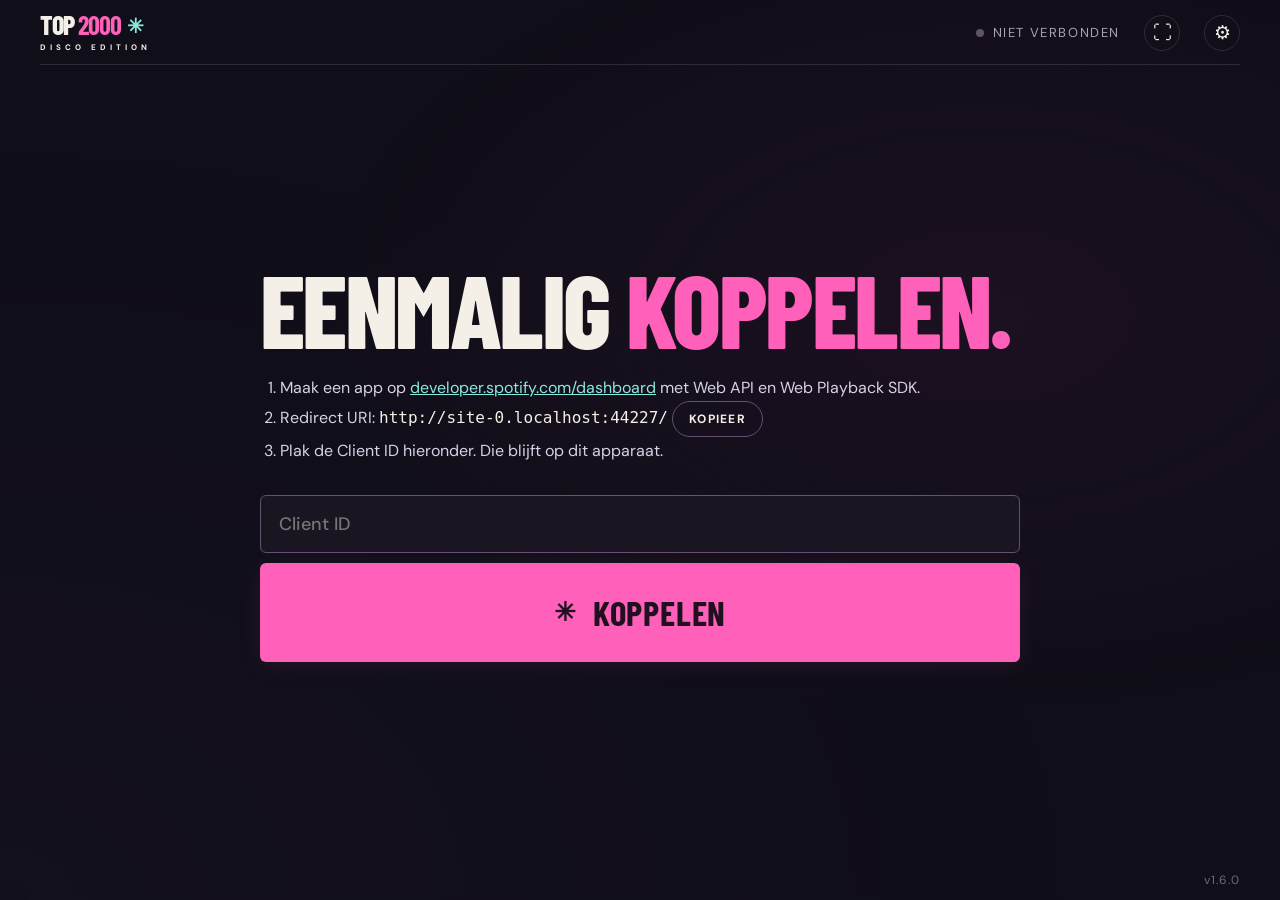
<file: index.html>
<!doctype html>
<html lang="nl">
<head>
  <meta charset="utf-8">
  <meta name="viewport" content="width=device-width, initial-scale=1, viewport-fit=cover">
  <meta name="theme-color" content="#100e18">
  <meta name="apple-mobile-web-app-capable" content="yes">
  <meta name="apple-mobile-web-app-status-bar-style" content="black-translucent">
  <title>Top 2000 Disco</title>
  <link rel="manifest" href="manifest.webmanifest">
  <link rel="icon" href="icon.svg" type="image/svg+xml">
  <link rel="apple-touch-icon" href="icon.svg">
  <link rel="preconnect" href="https://fonts.googleapis.com">
  <link rel="preconnect" href="https://fonts.gstatic.com" crossorigin>
  <link href="https://fonts.googleapis.com/css2?family=Barlow+Condensed:wght@600;700;800;900&family=DM+Sans:wght@400;500;600;700&display=swap" rel="stylesheet">
  <link rel="stylesheet" href="styles.css">
</head>
<body data-state="loading">
  <div class="flash" id="flash" aria-hidden="true"></div>
  <div class="app">
    <header class="header">
      <a class="brand" href="./" aria-label="Top 2000 Disco Edition"><span class="brand-top">TOP <b>2000</b><span class="brand-star" aria-hidden="true">✳</span></span><span class="brand-bottom">DISCO EDITION</span></a>
      <div class="header-right">
        <span class="connection" id="connection"><i></i><span id="connection-text">NIET VERBONDEN</span></span>
        <button class="settings-button" id="fullscreen-button" aria-label="Volledig scherm (F)" title="Volledig scherm (F)"><span aria-hidden="true">⛶</span></button>
        <button class="settings-button" id="settings-button" aria-label="Instellingen" aria-haspopup="dialog"><span aria-hidden="true">⚙</span></button>
      </div>
    </header>

    <main>
      <div class="notice" id="notice" hidden><span id="notice-text"></span><button id="notice-close" aria-label="Sluiten">×</button></div>

      <!-- Setup: Client ID -->
      <section class="panel screen" id="screen-unconfigured" hidden>
        <h1 class="panel-title">EENMALIG <span class="accent">KOPPELEN.</span></h1>
        <ol class="steps">
          <li>Maak een app op <a href="https://developer.spotify.com/dashboard" target="_blank" rel="noopener">developer.spotify.com/dashboard</a> met Web API en Web Playback SDK.</li>
          <li>Redirect URI: <code id="redirect-uri"></code> <button type="button" class="chip" id="copy-redirect">KOPIEER</button></li>
          <li>Plak de Client ID hieronder. Die blijft op dit apparaat.</li>
        </ol>
        <form id="client-form" class="client-form">
          <input class="field" id="client-id" placeholder="Client ID" autocomplete="off" spellcheck="false">
          <button class="button button-next" type="submit"><span class="button-symbol" aria-hidden="true">✳</span><span>KOPPELEN</span></button>
        </form>
      </section>

      <!-- Not connected -->
      <section class="panel screen" id="screen-connect" hidden>
        <h1 class="panel-title">EERST EVEN <span class="accent">INPLUGGEN.</span></h1>
        <button class="button button-next" id="connect-button"><span class="button-symbol" aria-hidden="true">♫</span><span>VERBIND SPOTIFY</span></button>
      </section>

      <!-- Loading -->
      <section class="panel screen" id="screen-loading">
        <span class="equalizer big" aria-hidden="true"><i></i><i></i><i></i><i></i><i></i></span>
        <p class="panel-sub" id="loading-text">Even geduld...</p>
      </section>

      <!-- Playlist selection -->
      <section class="panel screen" id="screen-playlist" hidden>
        <h1 class="panel-title">KIES JE <span class="accent">PLAYLIST.</span></h1>
        <input class="field" id="playlist-search" type="search" placeholder="Zoek..." autocomplete="off">
        <ul class="playlist-list" id="playlist-list"></ul>
      </section>

      <!-- Game -->
      <section class="screen game" id="screen-game" hidden>
        <section class="stage" aria-label="Muziekquiz">
          <div class="copy">
            <div id="answer" class="hero-content" aria-live="polite" aria-atomic="true"></div>
          </div>
          <div class="record-scene" aria-hidden="true">
            <div class="orbit orbit-one"></div><div class="orbit orbit-two"></div>
            <span class="scene-spark spark-one">✳</span><span class="scene-spark spark-two">✧</span>
            <div class="vinyl"><div class="vinyl-shine"></div><div class="record-label"><span>TOP 2000</span><strong>DISCO<br>EDITION</strong><span>SIDE A · LET'S DANCE</span><i class="spindle"></i></div></div>
            <img class="sleeve" id="sleeve" alt="" hidden>
            <div class="timer" id="timer" hidden><span id="timer-value">30</span></div>
            <div class="record-stamp"><span>GOOD MUSIC</span><b>GOOD<br>TIMES.</b><span>ALL NIGHT LONG</span></div>
          </div>
        </section>

        <section class="console" aria-label="Spelbediening">
          <div class="playback-state"><span class="equalizer" aria-hidden="true"><i></i><i></i><i></i><i></i><i></i></span><span id="playback-label"></span></div>
          <div class="actions">
            <button class="button button-next" id="next-button"><span class="button-symbol" aria-hidden="true">⏭</span><span id="next-label">VOLGENDE NUMMER</span></button>
            <button class="button button-pause" id="pause-button" aria-label="Pauze" disabled><span class="button-symbol" id="pause-symbol" aria-hidden="true">❚❚</span></button>
            <button class="button button-reveal" id="reveal-button" disabled><span class="button-symbol" aria-hidden="true">✳</span><span>ONTHUL ANTWOORD</span></button>
          </div>
        </section>
      </section>
    </main>
    <footer class="footer"><span>v<span id="app-version"></span></span></footer>
  </div>

  <dialog id="settings">
    <form method="dialog">
      <div class="dialog-heading"><h2>INSTELLINGEN</h2><button class="close-button" value="close" aria-label="Sluiten">×</button></div>

      <div class="settings-block">
        <label for="device-select">Afspelen op</label>
        <div class="device-row">
          <select id="device-select"></select>
          <button type="button" class="chip" id="device-refresh">VERNIEUW</button>
        </div>
        <p class="hint">iPad: open Spotify, speel kort iets af en druk op Vernieuw.</p>
      </div>

      <div class="settings-block">
        <label>Playlist</label>
        <p id="settings-playlist">-</p>
        <p class="hint" id="settings-stats"></p>
        <div class="chip-row">
          <button type="button" class="chip" id="change-playlist">ANDERE PLAYLIST</button>
          <button type="button" class="chip" id="reload-playlist">OPNIEUW LADEN</button>
          <a class="chip" href="beheer.html">JAARTALLEN</a>
        </div>
      </div>

      <div class="settings-block">
        <label class="switch"><input type="checkbox" id="timer-toggle"><span class="switch-track"></span><span>Muziek stopt bij 0</span></label>
        <p class="hint">De timer telt altijd af van 30. Aan: bij 0 pauzeert het nummer.</p>
        <label for="sound-select">Geluid bij 0</label>
        <div class="device-row">
          <select id="sound-select"></select>
          <button type="button" class="chip" id="sound-preview">LUISTER</button>
        </div>
        <p class="hint"></p>
        <label class="switch"><input type="checkbox" id="intro-toggle"><span class="switch-track"></span><span>Start na het intro</span></label>
        <p class="hint">Begint zo'n 12% in het nummer (30 seconden bij een gemiddeld nummer).</p>
      </div>

      <div class="settings-block">
        <label>Sessie</label>
        <p class="hint" id="settings-session"></p>
        <button type="button" class="chip" id="new-session">OPNIEUW SCHUDDEN</button>
      </div>

      <div class="settings-block chip-row">
        <button type="button" class="chip" id="refresh-app">APP VERVERSEN</button>
        <button type="button" class="chip" id="reset-client">CLIENT ID WIJZIGEN</button>
        <button type="button" class="chip danger" id="logout-button">UITLOGGEN</button>
        <span class="hint version">v<span id="settings-version"></span></span>
      </div>
      <div class="settings-block">
        <p class="hint">Sneltoetsen: spatie = pauze, pijl rechts = volgende nummer, Enter = onthullen, F = volledig scherm.</p>
      </div>
    </form>
  </dialog>

  <script type="module" src="js/app.js"></script>
</body>
</html>
</file>
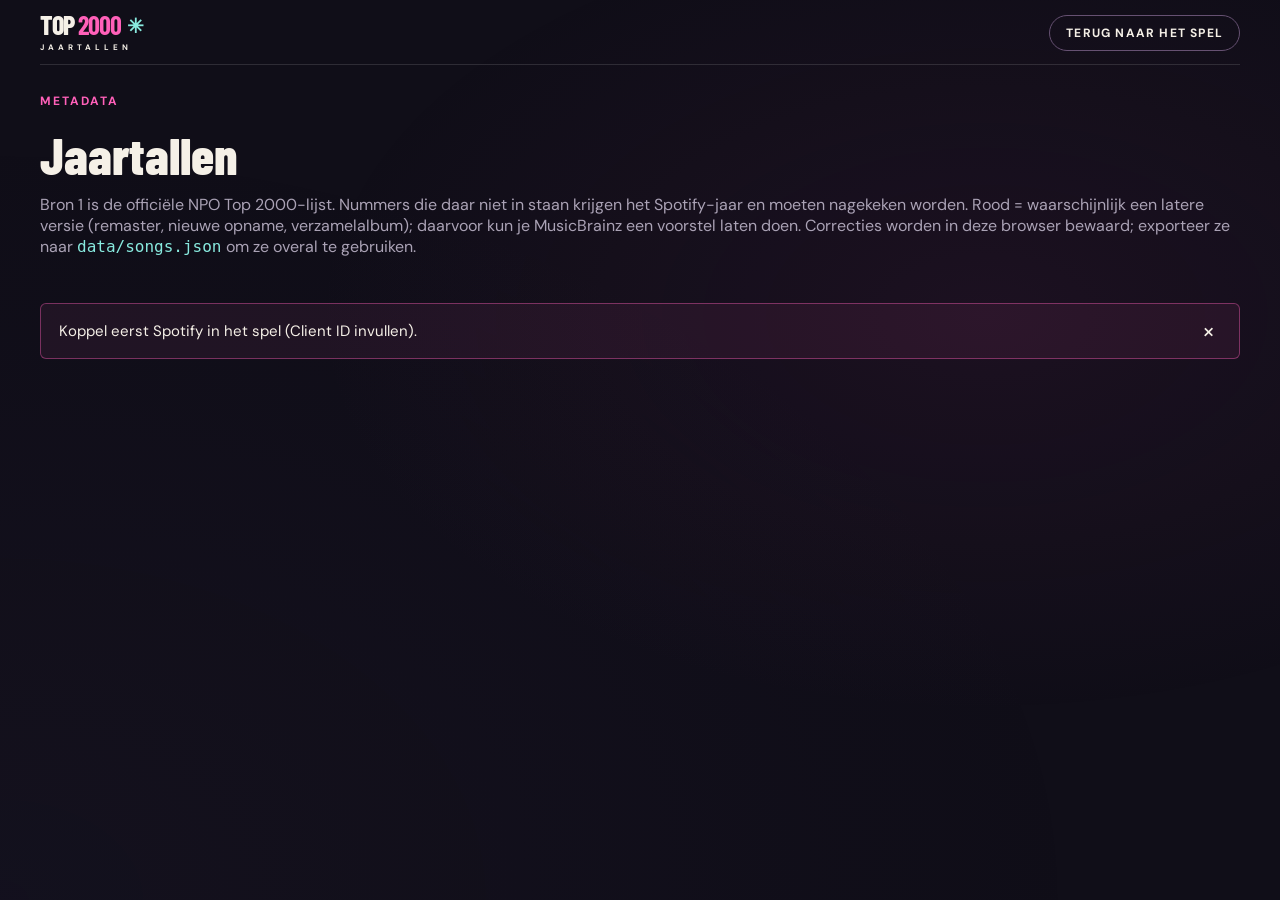
<file: beheer.html>
<!doctype html>
<html lang="nl">
<head>
  <meta charset="utf-8">
  <meta name="viewport" content="width=device-width, initial-scale=1">
  <meta name="theme-color" content="#090914">
  <meta name="robots" content="noindex">
  <title>Top 2000 Disco · Jaartallen</title>
  <link rel="icon" href="icon.svg" type="image/svg+xml">
  <link href="https://fonts.googleapis.com/css2?family=Barlow+Condensed:wght@600;700;800;900&family=DM+Sans:wght@400;500;600;700&display=swap" rel="stylesheet">
  <link rel="stylesheet" href="styles.css">
</head>
<body class="beheer">
  <div class="app">
    <header class="header">
      <a class="brand" href="./"><span class="brand-top">TOP <b>2000</b><span class="brand-star" aria-hidden="true">✳</span></span><span class="brand-bottom">JAARTALLEN</span></a>
      <a class="mini-button" href="./">TERUG NAAR HET SPEL</a>
    </header>
    <main>
    <section class="beheer-head">
      <span class="eyebrow">METADATA</span>
      <h1>Jaartallen</h1>
      <p class="muted">Bron 1 is de officiële NPO Top 2000-lijst. Nummers die daar niet in staan krijgen het Spotify-jaar en moeten nagekeken worden. Rood = waarschijnlijk een latere versie (remaster, nieuwe opname, verzamelalbum); daarvoor kun je MusicBrainz een voorstel laten doen. Correcties worden in deze browser bewaard; exporteer ze naar <code>data/songs.json</code> om ze overal te gebruiken.</p>
    </section>

    <div class="notice" id="notice" hidden><span id="notice-text"></span><button id="notice-close" aria-label="Sluiten">×</button></div>

    <section class="card" id="login-card" hidden>
      <h2>Verbind met Spotify</h2>
      <p>Nodig om de playlist op te halen.</p>
      <button class="button button-next" id="login-button"><span>VERBIND SPOTIFY</span></button>
    </section>

    <section class="card" id="main-card" hidden>
      <p id="playlist-line" class="muted">Laden...</p>
      <div class="stat-row" id="stats"></div>

      <div class="toolbar">
        <select id="filter">
          <option value="suspect">Rood gemarkeerd</option>
          <option value="needs-check">Nakijken</option>
          <option value="notlist">Niet in Top 2000-lijst</option>
          <option value="manual">Handmatig aangepast</option>
          <option value="all">Alles</option>
        </select>
        <input id="search" type="search" placeholder="Zoek titel of artiest">
        <button class="mini-button" id="mb-button">MUSICBRAINZ (ROOD)</button>
        <button class="mini-button" id="export-json">EXPORT SONGS.JSON</button>
        <button class="mini-button" id="export-csv">EXPORT CSV</button>
        <label class="mini-button">IMPORT SONGS.JSON<input type="file" id="import-json" accept=".json,application/json" hidden></label>
        <button class="mini-button" id="reload">PLAYLIST OPNIEUW LADEN</button>
      </div>

      <p class="muted small" id="mb-text"></p>
      <div class="table-wrap">
        <table class="songs">
          <thead><tr><th>TOP 2000</th><th>TITEL / ARTIEST</th><th>JAAR</th><th>STATUS</th><th>LIJST</th><th>MUSICBRAINZ</th><th>SPOTIFY</th><th>ALBUM</th><th>OK</th><th>NOTITIE</th></tr></thead>
          <tbody id="rows"></tbody>
        </table>
      </div>

      <details style="margin-top:16px">
        <summary id="unmatched-summary">Lijstnummers zonder match in de playlist</summary>
        <ul class="unmatched" id="unmatched"></ul>
      </details>
    </section>
    </main>
  </div>
  <script type="module" src="js/beheer.js"></script>
</body>
</html>
</file>
<file: styles.css>
/* Top 2000 Disco — all artwork is CSS, no bitmap assets required. */
:root{color-scheme:dark;--bg:#100e18;--surface:#191621;--ink:#f5f0e7;--muted:#aaa2b5;--pink:#ff60b9;--cyan:#88eadf;--purple:#9d7aff;--line:#ffffff20;--display:'Barlow Condensed','Impact',sans-serif;--body:'DM Sans',Arial,sans-serif;--text:var(--ink);--orange:#ffc36b;--mono:'DM Sans',Arial,sans-serif}
*{box-sizing:border-box}body{margin:0;background:var(--bg);color:var(--ink);font-family:var(--body);font-size:16px}button,a,select{-webkit-tap-highlight-color:transparent}button,select{font:inherit}button{cursor:pointer}button:disabled{cursor:not-allowed}button:focus-visible,a:focus-visible,select:focus-visible{outline:3px solid var(--cyan);outline-offset:6px}button{color:inherit}a{color:inherit}::selection{background:var(--pink);color:var(--bg)}
body:before{content:'';position:fixed;inset:0;pointer-events:none;background:radial-gradient(ellipse at 77% 35%,#70255e20,transparent 48%),radial-gradient(ellipse at 0% 100%,#41346713,transparent 60%);z-index:-1}
.app{max-width:1600px;margin:auto;padding:34px 64px 22px;min-height:100svh;display:flex;flex-direction:column}.header{display:flex;align-items:center;justify-content:space-between;padding-bottom:27px;border-bottom:1px solid var(--line)}.brand{text-decoration:none;display:grid;width:max-content}.brand-top{font-family:var(--display);font-weight:800;line-height:.88;font-size:40px;letter-spacing:-1px}.brand-top b{color:var(--pink)}.brand-star{display:inline-block;color:var(--cyan);font-size:36px;margin-left:10px;vertical-align:2px}.brand-bottom{font-size:10px;font-weight:700;letter-spacing:5.4px;margin-top:9px}.header-right{display:flex;align-items:center;gap:24px}.demo-label{font-size:12px;letter-spacing:1.6px;color:var(--muted)}.settings-button{border:1px solid var(--line);background:transparent;width:44px;height:44px;border-radius:50%;font-size:25px}.settings-button:hover{border-color:var(--pink)}main{display:flex;flex-direction:column;flex:1}.session-bar{display:flex;align-items:center;justify-content:space-between;padding-top:27px;font-size:12px;letter-spacing:1.8px}.edition{color:var(--muted)}.round{display:flex;gap:14px;align-items:baseline;color:var(--muted)}.round b{font-family:var(--display);font-size:26px;color:var(--ink);font-weight:600;letter-spacing:1px}
.stage{display:grid;grid-template-columns:1.08fr 1fr;align-items:center;gap:10px;flex:1;min-height:470px;padding:28px 0 34px}.copy{position:relative;z-index:2}.eyebrow{display:flex;align-items:center;gap:9px;color:var(--pink);font-size:12px;font-weight:700;letter-spacing:2px;margin-bottom:22px}.status-light{height:7px;width:7px;border-radius:50%;background:currentColor;flex-shrink:0}.hero-content h1{margin:0;font-family:var(--display);font-weight:800;line-height:.86;letter-spacing:-.025em;font-size:clamp(82px,8.4vw,136px);text-transform:uppercase}.hero-content h1 .accent{color:var(--pink)}.support{color:var(--muted);font-size:16px;line-height:1.8;margin:24px 0 0}.record-scene{position:relative;display:flex;justify-content:center;align-items:center;aspect-ratio:1.12;max-height:450px;width:100%;isolation:isolate}.record-scene:before{content:'';position:absolute;inset:6%;border-radius:50%;background:#a332a3;filter:blur(75px);opacity:.22;z-index:-1}.vinyl{width:77%;aspect-ratio:1;border-radius:50%;background:repeating-radial-gradient(circle at center,#24212b 0px,#24212b 1px,#101017 2px,#101017 4px);box-shadow:0 25px 55px #0009,inset 0 0 0 2px #403444;position:relative;display:grid;place-items:center;transform:rotate(-24deg)}.vinyl-shine{position:absolute;inset:0;border-radius:50%;background:conic-gradient(from 30deg,transparent 0deg,#b6a2c13b 40deg,transparent 76deg,transparent 180deg,#b6a2c126 220deg,transparent 255deg)}.record-label{width:39%;aspect-ratio:1;background:var(--pink);color:#251126;display:flex;flex-direction:column;align-items:center;justify-content:center;border-radius:50%;position:relative;gap:8px;border:5px solid #ef87c03b;box-shadow:0 0 0 10px #0004}.record-label>span{font-size:clamp(6px,.65vw,10px);font-weight:700;letter-spacing:1.5px}.record-label strong{font-family:var(--display);font-size:clamp(19px,2.7vw,41px);font-weight:800;line-height:.86;text-align:center;letter-spacing:-.5px}.spindle{position:absolute;width:9px;height:9px;background:#15111a;box-shadow:0 0 0 3px #ffafd9;border-radius:50%;top:50%;left:50%;transform:translate(-50%,-50%)}.orbit{position:absolute;width:90%;aspect-ratio:1;border:1px solid #ff60b92a;border-radius:50%;transform:rotate(-23deg) scaleY(.77);z-index:-1}.orbit-two{width:105%;transform:rotate(40deg) scaleY(.75);border-color:#88eadf22}.scene-spark{position:absolute;z-index:2}.spark-one{top:3%;right:13%;font-size:72px;color:var(--cyan);font-family:Arial}.spark-two{left:3%;bottom:18%;font-size:68px;color:var(--pink)}.record-stamp{position:absolute;bottom:11%;right:0%;background:var(--cyan);color:#132722;width:115px;aspect-ratio:1;border-radius:50%;display:flex;flex-direction:column;justify-content:center;align-items:center;transform:rotate(12deg);gap:5px;box-shadow:0 0 0 6px var(--bg)}.record-stamp span{font-size:8px;font-weight:700;letter-spacing:1px}.record-stamp b{font-family:var(--display);font-size:29px;line-height:.85;text-align:center}.record-caption{position:absolute;bottom:0;left:50%;transform:translateX(-50%);white-space:nowrap;font-size:9px;letter-spacing:2px;color:#a99aac}
.console{border-top:1px solid var(--line);padding-top:20px}.playback-line{display:flex;align-items:center;justify-content:space-between;gap:16px;margin-bottom:18px}.playback-state{display:flex;align-items:center;gap:12px;font-size:11px;font-weight:600;letter-spacing:1.6px}.equalizer{display:flex;align-items:center;gap:3px;height:20px;color:var(--cyan)}.equalizer i{display:block;width:3px;background:currentColor;height:5px;border-radius:1px}.equalizer i:nth-child(2){height:12px}.equalizer i:nth-child(3){height:20px}.equalizer i:nth-child(4){height:9px}.equalizer i:nth-child(5){height:15px}.secret-note{font-size:12px;color:var(--muted)}.actions{display:grid;grid-template-columns:1fr 1fr;gap:16px}.button{min-height:76px;border-radius:6px;display:flex;align-items:center;justify-content:center;gap:16px;border:1px solid transparent;font-family:var(--display);font-size:25px;font-weight:700;letter-spacing:.8px;padding:16px 24px;transition:background .18s,transform .18s}.button:hover:not(:disabled){transform:translateY(-2px)}.button-next{background:var(--pink);color:#211020;box-shadow:0 4px 24px #ff60b914}.button-next:hover{background:#ff8acb}.button-symbol{font-family:Arial;font-size:24px}.button-reveal{background:#ffffff03;color:var(--ink);border-color:#77677e}.button-reveal:hover:not(:disabled){background:#ffffff0c;border-color:var(--cyan)}.button:disabled{color:#a49aaa;border-color:#514657;background:#ffffff02;box-shadow:none;opacity:.6}.footer{display:flex;justify-content:space-between;gap:20px;font-size:11px;color:var(--muted);padding:23px 0 0;line-height:1.6}.footer b{color:var(--ink);margin-left:10px;font-weight:500}.footer-separator{padding:0 14px;color:#60536a}.footer-tag{font-size:10px;letter-spacing:1.8px}
.is-playing .vinyl{animation:spin 7s linear infinite}.equalizer i{transition:height .3s}.is-playing .equalizer i,.equalizer.big i{animation:equalize .8s ease-in-out infinite alternate}.is-playing .equalizer i:nth-child(even),.equalizer.big i:nth-child(even){animation-delay:-.6s}.is-playing .equalizer i:nth-child(3),.equalizer.big i:nth-child(3){animation-delay:-.3s}[data-state="revealed"] .eyebrow{color:var(--cyan)}.answer-title{font-size:clamp(64px,6.4vw,100px)!important;max-width:680px;overflow-wrap:anywhere}.artist{font-size:26px;margin:17px 0 20px}.year-row{display:flex;align-items:center;gap:20px}.year{font-family:var(--display);font-weight:700;font-size:72px;line-height:1;color:var(--cyan)}.year-description{font-size:11px;letter-spacing:1.3px;line-height:1.8;color:var(--muted)}[data-state="revealed"] .support{margin-top:20px;font-size:13px}.exhausted-title{font-size:clamp(75px,7.5vw,120px)!important}dialog{max-width:480px;width:calc(100% - 32px);background:var(--surface);color:var(--ink);border:1px solid #665172;padding:30px;border-radius:12px}dialog::backdrop{background:#080610bf;backdrop-filter:blur(8px)}.dialog-heading{display:flex;align-items:center;justify-content:space-between;gap:10px}dialog h2{font-family:var(--display);font-size:30px;margin:0}.close-button{border:0;background:transparent;font-size:32px;min-width:44px;min-height:44px}dialog p{color:var(--muted);line-height:1.7}dialog label{display:block;font-size:14px;margin-bottom:8px}dialog select{width:100%;padding:14px;background:var(--bg);color:var(--ink);border:1px solid #665172;border-radius:5px;margin-bottom:22px}dialog .button{font-size:21px;width:100%;min-height:60px}.dialog-note{font-size:13px}
@keyframes spin{from{transform:rotate(-24deg)}to{transform:rotate(336deg)}}@keyframes equalize{to{transform:scaleY(.35)}}
@media(min-width:1500px){.stage{min-height:570px}.record-scene{max-height:540px}}
@media(max-width:1000px){.app{padding:28px 36px 24px}.stage{min-height:440px}.hero-content h1{font-size:clamp(78px,10vw,104px)}.record-stamp{width:92px;right:-2%}.record-stamp b{font-size:24px}.record-stamp span{font-size:7px}.spark-one{font-size:55px}.button{font-size:22px}.answer-title{font-size:clamp(58px,7vw,78px)!important}}
@media(max-width:680px){.app{padding:23px 22px;min-height:100svh}.header{padding-bottom:22px}.brand-top{font-size:32px}.brand-star{font-size:29px}.brand-bottom{font-size:8px;letter-spacing:4.3px}.header-right{gap:10px}.demo-label{font-size:9px;letter-spacing:.8px;max-width:96px;text-align:right;line-height:1.6}.settings-button{width:40px;height:40px;font-size:22px}.session-bar{padding-top:20px}.edition{font-size:9px;letter-spacing:1px;max-width:210px}.round{font-size:10px;gap:8px}.round b{font-size:22px}.stage{grid-template-columns:1fr;gap:0;padding:24px 0 28px;min-height:0}.copy{z-index:2}.eyebrow{font-size:10px;letter-spacing:1.3px;margin-bottom:18px}.hero-content h1{font-size:clamp(70px,18vw,112px);line-height:.88}.hero-content h1 br{display:none}.hero-content h1 .accent:before{content:' '}.support{font-size:14px;line-height:1.7;margin-top:18px}.support br{display:none}.record-scene{width:76%;max-width:330px;justify-self:center;margin-top:12px;aspect-ratio:1.1}.vinyl{width:78%}.record-label strong{font-size:clamp(22px,6vw,30px)}.record-label>span{font-size:6px;letter-spacing:.6px}.record-label{gap:6px}.record-stamp{width:78px;bottom:8%;right:-3%}.record-stamp b{font-size:21px}.record-stamp span{font-size:5.5px}.spark-one{font-size:45px;top:0;right:8%}.spark-two{font-size:43px;left:0}.record-caption{font-size:7px;letter-spacing:1px;bottom:-5px}.console{padding-top:17px}.playback-line{margin-bottom:16px}.playback-state{font-size:9px;letter-spacing:1px;gap:9px}.secret-note{display:none}.actions{gap:11px;grid-template-columns:1fr}.button{min-height:62px;font-size:22px}.footer{padding-top:20px;font-size:10px;gap:8px}.footer-tag{display:none}.footer b{margin-left:7px}.footer-separator{padding:0 8px}.answer-title{font-size:clamp(62px,15vw,92px)!important}.artist{font-size:23px;margin:14px 0}.year{font-size:58px}.year-description{font-size:10px}.exhausted-title{font-size:80px!important}}
@media(prefers-reduced-motion:reduce){*,*:before,*:after{animation:none!important;transition:none!important}}

/* ---------- App additions (on top of the design package) ---------- */
[hidden]{display:none!important}
body:not([data-state]){}
.app{position:relative;z-index:1}
main{position:relative}
.connection{display:flex;align-items:center;gap:9px;font-size:12px;letter-spacing:1.6px;color:var(--muted);max-width:38vw;white-space:nowrap;overflow:hidden;text-overflow:ellipsis}
.connection i{width:8px;height:8px;border-radius:50%;background:#5d5368;flex-shrink:0}
.connection.on i{background:var(--cyan);box-shadow:0 0 10px var(--cyan)}

/* Screens */
.screen{flex:1;display:flex;flex-direction:column}
.panel{justify-content:center;max-width:760px;width:100%;margin:0 auto;padding:48px 0;gap:22px}
.panel-title{margin:0;font-family:var(--display);font-weight:800;line-height:.86;letter-spacing:-.025em;font-size:clamp(64px,8vw,120px)}
.panel-title .accent,.hero-content .accent{color:var(--pink)}
.panel-sub{color:var(--muted);font-size:16px;margin:0}
#screen-loading{align-items:center;text-align:center}
.steps{color:var(--muted);line-height:1.9;padding-left:20px;margin:0}
.steps a{color:var(--cyan)}
.steps code{color:var(--ink);word-break:break-all}
.client-form{display:grid;gap:14px}
.field{width:100%;padding:16px 18px;border-radius:6px;border:1px solid #665172;background:var(--surface);color:var(--ink);font:500 18px var(--body)}
.field:focus{outline:3px solid var(--cyan);outline-offset:3px}
.playlist-list{list-style:none;margin:0;padding:0;display:grid;gap:10px;max-height:52vh;overflow:auto}
.playlist-item{width:100%;text-align:left;padding:16px 18px;border-radius:6px;border:1px solid var(--line);background:#ffffff05;display:flex;justify-content:space-between;gap:16px;align-items:baseline;transition:border-color .2s,background .2s}
.playlist-item:hover:not(:disabled){border-color:var(--pink);background:#ff60b90f}
.playlist-item:disabled{opacity:.4}
.playlist-item strong{font-family:var(--display);font-size:26px;font-weight:700;letter-spacing:.3px}
.playlist-item small{color:var(--muted);font-size:12px;white-space:nowrap}

/* Notice */
.notice{margin:20px 0 0;padding:14px 18px;border-radius:6px;border:1px solid #ff60b966;background:#ff60b912;display:flex;justify-content:space-between;align-items:center;gap:14px;font-size:15px}
.notice[data-kind="info"]{border-color:#88eadf55;background:#88eadf0f}
.notice button{background:none;border:0;font-size:24px;line-height:1}

/* Game: stage */
.stage{min-height:0}
.hero-content h1{transition:opacity .25s}
.year-row{flex-wrap:wrap}
.rank{display:inline-flex;align-items:baseline;gap:8px;margin-top:18px;padding:8px 16px 8px 14px;border-radius:999px;background:var(--pink);color:#211020;font-family:var(--display);font-weight:800;font-size:28px;letter-spacing:.5px;line-height:1;box-shadow:0 0 30px #ff60b955}
.rank small{font-size:14px;font-weight:700;letter-spacing:1.5px}
.unverified{display:block;margin-top:14px;font-size:12px;letter-spacing:1.3px;color:var(--muted)}
.hero-content.reveal-in>*{animation:rise .6s cubic-bezier(.2,1.2,.4,1) both}
.hero-content.reveal-in>*:nth-child(2){animation-delay:.08s}
.hero-content.reveal-in>*:nth-child(3){animation-delay:.16s}
.hero-content.reveal-in>*:nth-child(4){animation-delay:.24s}
@keyframes rise{from{opacity:0;transform:translateY(24px) scale(.98)}}

/* Record scene: alive while playing */
.record-scene:before{transition:opacity .6s}
.is-playing .record-scene:before{opacity:.45;animation:glowpulse 2.4s ease-in-out infinite}
@keyframes glowpulse{50%{opacity:.25;transform:scale(.94)}}
.orbit-one{animation:orbit 30s linear infinite}
.orbit-two{animation:orbit2 44s linear infinite}
.is-playing .orbit-one{animation-duration:9s}
.is-playing .orbit-two{animation-duration:13s}
@keyframes orbit{from{transform:rotate(-23deg) scaleY(.77)}to{transform:rotate(337deg) scaleY(.77)}}
@keyframes orbit2{from{transform:rotate(40deg) scaleY(.75)}to{transform:rotate(-320deg) scaleY(.75)}}
.scene-spark{animation:twinkle 3s ease-in-out infinite}
.spark-two{animation-delay:-1.5s}
.is-playing .scene-spark{animation-duration:1.2s}
@keyframes twinkle{50%{opacity:.35;transform:scale(.8) rotate(25deg)}}
.record-stamp{transition:transform .5s}
[data-state="revealed"] .record-stamp{transform:rotate(-8deg) scale(1.08)}

/* Console */
.console{display:flex;flex-direction:column;gap:18px}
.playback-state{min-height:20px;color:var(--muted)}
.is-playing .playback-state{color:var(--ink)}
.actions{grid-template-columns:1fr auto 1fr}
.button{position:relative;overflow:hidden}
.button-next:after{content:'';position:absolute;top:0;bottom:0;width:40%;left:-60%;background:linear-gradient(100deg,transparent,#ffffff66,transparent);transform:skewX(-20deg);transition:left .5s}
.button-next:hover:not(:disabled):after{left:120%}
.button-pause{min-width:84px;padding:16px 22px;background:#ffffff03;border-color:#77677e}
.button-pause:hover:not(:disabled){border-color:var(--pink)}
[data-state="playing"]:not(.is-busy) .button-reveal{border-color:var(--cyan);animation:revealpulse 1.8s ease-in-out infinite}
@keyframes revealpulse{50%{box-shadow:0 0 0 5px #88eadf22,0 0 40px #88eadf44}}
.is-busy #next-button .button-symbol{animation:blink .8s steps(2) infinite}
@keyframes blink{50%{opacity:.3}}

/* Reveal flash and sparks */
.flash{position:fixed;inset:0;pointer-events:none;opacity:0;z-index:50;background:radial-gradient(circle at 30% 45%,#ffffffcc,#ff60b977 35%,transparent 70%)}
.flash.go{animation:flash .65s ease-out}
@keyframes flash{15%{opacity:1}to{opacity:0}}
.copy{position:relative}
.spark{position:absolute;left:30%;top:40%;width:9px;height:9px;border-radius:2px;background:var(--c);box-shadow:0 0 12px var(--c);pointer-events:none;animation:burst 1.2s cubic-bezier(.15,.8,.3,1) forwards;z-index:3}
@keyframes burst{from{transform:translate(-50%,-50%) scale(1) rotate(0);opacity:1}to{transform:translate(calc(-50% + var(--x)),calc(-50% + var(--y))) scale(.2) rotate(540deg);opacity:0}}

/* Settings dialog */
dialog form{margin:0}
.settings-block{border-top:1px solid var(--line);padding:16px 0 4px;margin-top:16px}
.settings-block p{margin:4px 0 10px}
.hint{font-size:13px;color:var(--muted)}
.version{margin-left:auto}
.device-row,.chip-row{display:flex;gap:8px;flex-wrap:wrap;align-items:center}
.device-row select{flex:1;min-width:0;margin:0}
.chip{display:inline-flex;align-items:center;border:1px solid #665172;background:transparent;border-radius:999px;padding:9px 16px;font:700 12px var(--body);letter-spacing:1.3px;text-decoration:none;color:var(--ink)}
.chip:hover{border-color:var(--cyan)}
.chip.danger{border-color:#ff60b988;color:var(--pink)}

@media(max-width:680px){
  .connection{font-size:9px;letter-spacing:.8px;max-width:34vw}
  .actions{grid-template-columns:1fr 84px}
  .actions .button-next{grid-column:1/-1}
  .panel{padding:28px 0}
  .rank{font-size:22px}
}

/* ---------- Generic styles used by beheer.html ---------- */
.muted{color:var(--muted)}.small{font-size:12px}
code{color:var(--cyan)}
.eyebrow{color:var(--pink)}
.info-kicker{color:var(--muted);font-size:11px;letter-spacing:1.6px}
.card{background:var(--surface);border:1px solid var(--line);border-radius:10px;padding:24px;margin:0 0 16px}
.card h2{font-family:var(--display);font-size:34px;margin:0 0 8px}
.mini-button{display:inline-flex;align-items:center;gap:6px;border:1px solid #665172;background:transparent;color:var(--ink);border-radius:999px;padding:9px 16px;font:700 12px var(--body);letter-spacing:1.2px;text-decoration:none;cursor:pointer}
.mini-button:hover{border-color:var(--cyan)}
.button-primary{background:var(--pink);color:#211020}
.beheer .app{max-width:1500px}
.beheer-head h1{font-family:var(--display);font-weight:800;font-size:clamp(48px,6vw,80px);margin:8px 0;line-height:.9}
.beheer-head{padding:26px 0 14px}

/* Beheer page */
.beheer .app-shell { width: min(100% - 32px, 1400px); }
.beheer-head { padding: 28px 0 10px; }
.beheer-head h1 { font-size: clamp(32px, 5vw, 52px); margin: 8px 0; }
.beheer .card { max-width: none; margin: 0 0 16px; }
.toolbar { display: flex; gap: 10px; flex-wrap: wrap; align-items: center; margin: 10px 0; }
.toolbar select, .toolbar input { padding: 9px 12px; border-radius: 10px; background: rgba(255,255,255,.06); color: var(--text); border: 1px solid var(--line); font: inherit; }
.stat-row { display: flex; gap: 22px; flex-wrap: wrap; font: 12px var(--mono); color: var(--muted); letter-spacing: .08em; }
.stat-row b { color: var(--text); font-size: 18px; margin-left: 6px; }
.table-wrap { overflow: auto; max-height: 70vh; border: 1px solid var(--line); border-radius: 12px; }
table.songs { width: 100%; border-collapse: collapse; font-size: 14px; }
table.songs th { position: sticky; top: 0; background: #17172e; text-align: left; font: 10px var(--mono); letter-spacing: .12em; color: var(--muted); padding: 10px; z-index: 1; }
table.songs td { padding: 8px 10px; border-top: 1px solid var(--line); vertical-align: top; }
table.songs td.num { font-family: var(--mono); white-space: nowrap; }
table.songs input.year { width: 74px; padding: 6px; border-radius: 8px; background: rgba(255,255,255,.06); color: var(--text); border: 1px solid var(--line); font: inherit; }
table.songs input.note { width: 100%; min-width: 120px; padding: 6px; border-radius: 8px; background: rgba(255,255,255,.04); color: var(--text); border: 1px solid var(--line); font: inherit; font-size: 12px; }
.badge { display: inline-block; padding: 3px 8px; border-radius: 999px; font: 10px var(--mono); letter-spacing: .08em; white-space: nowrap; }
.badge.verified { background: rgba(30,215,96,.15); color: #6ff0a0; }
.badge.auto { background: rgba(97,230,225,.12); color: var(--cyan); }
.badge.needs-check { background: rgba(255,179,79,.15); color: var(--orange); }
.flags { color: var(--orange); font-size: 11px; display: block; margin-top: 3px; }
.progress { height: 6px; border-radius: 3px; background: rgba(255,255,255,.08); overflow: hidden; margin-top: 8px; }
.progress i { display: block; height: 100%; width: 0; background: linear-gradient(90deg, var(--cyan), var(--pink)); transition: width .3s; }
.unmatched { max-height: 220px; overflow: auto; font-size: 13px; color: var(--muted); margin: 8px 0 0; padding-left: 18px; }

/* Disco atmosphere */
.lights { position: fixed; inset: 0; pointer-events: none; overflow: hidden; mix-blend-mode: screen; opacity: .35; transition: opacity .8s; }
.lights i { position: absolute; top: -20vh; left: 50%; width: 22vw; min-width: 160px; height: 140vh; transform-origin: 50% 0; filter: blur(30px); animation: sweep 9s ease-in-out infinite alternate; }
.lights i:nth-child(1) { background: linear-gradient(rgba(255,79,163,.55), transparent 75%); --from: -38deg; --to: 12deg; }
.lights i:nth-child(2) { background: linear-gradient(rgba(97,230,225,.45), transparent 75%); --from: 30deg; --to: -18deg; animation-duration: 11s; }
.lights i:nth-child(3) { background: linear-gradient(rgba(184,77,255,.5), transparent 75%); --from: -10deg; --to: 40deg; animation-duration: 13s; }
.lights i:nth-child(4) { background: linear-gradient(rgba(255,179,79,.35), transparent 75%); --from: 22deg; --to: -36deg; animation-duration: 15s; }
@keyframes sweep { from { transform: translateX(-50%) rotate(var(--from)); } to { transform: translateX(-50%) rotate(var(--to)); } }
body.is-playing .lights { opacity: .7; }
body.is-playing .lights i { animation-duration: 3.5s; }
body[data-state="revealed"] .lights { opacity: .85; }

.mirrorball { position: relative; width: 74px; height: 110px; margin: 0 auto; }
.mirrorball::before { content: ""; position: absolute; left: 50%; top: 0; width: 1px; height: 36px; background: linear-gradient(transparent, #8a86a3); }
.ball { position: absolute; bottom: 0; left: 0; width: 74px; height: 74px; border-radius: 50%;
  background:
    radial-gradient(circle at 32% 28%, rgba(255,255,255,.95) 0 6%, transparent 18%),
    repeating-linear-gradient(90deg, rgba(0,0,0,.35) 0 1px, transparent 1px 9px),
    repeating-linear-gradient(0deg, rgba(0,0,0,.35) 0 1px, transparent 1px 9px),
    conic-gradient(from 0deg, #d9d6ea, #6f6b8d, #fff, #8e89ad, #e9e6f7, #5d5a78, #d9d6ea);
  box-shadow: 0 0 30px rgba(255,255,255,.25), 0 0 70px rgba(255,79,163,.25), inset -10px -12px 20px rgba(0,0,0,.45);
  animation: ballspin 6s linear infinite; }
@keyframes ballspin { to { background-position: 0 0, 90px 0, 0 0, 0 0; filter: hue-rotate(40deg); } }
body.is-playing .ball { animation-duration: 2s; box-shadow: 0 0 40px rgba(255,255,255,.45), 0 0 110px rgba(255,79,163,.5), inset -10px -12px 20px rgba(0,0,0,.45); }

.game-panel { position: relative; overflow: hidden; }
.game-panel::before { content: ""; position: absolute; inset: -2px; border-radius: inherit; padding: 2px; pointer-events: none; opacity: 0; transition: opacity .6s;
  background: conic-gradient(from var(--a, 0deg), var(--pink), var(--cyan), var(--purple), var(--orange), var(--pink));
  -webkit-mask: linear-gradient(#000 0 0) content-box, linear-gradient(#000 0 0); -webkit-mask-composite: xor; mask-composite: exclude; animation: rim 4s linear infinite; }
@property --a { syntax: '<angle>'; inherits: false; initial-value: 0deg; }
@keyframes rim { to { --a: 360deg; } }
body.is-playing .game-panel::before, body[data-state="revealed"] .game-panel::before { opacity: 1; }

body[data-state="playing"]:not(.is-busy) #reveal-button { animation: glow 1.6s ease-in-out infinite; }
@keyframes glow { 50% { box-shadow: 0 0 0 6px rgba(255,79,163,.18), 0 10px 50px rgba(255,79,163,.55); } }

.flash { position: fixed; inset: 0; pointer-events: none; opacity: 0; z-index: 50; background: radial-gradient(circle at 50% 55%, rgba(255,255,255,.9), rgba(255,79,163,.5) 40%, transparent 75%); }
.flash.go { animation: flash .7s ease-out; }
@keyframes flash { 0% { opacity: 0; } 15% { opacity: 1; } 100% { opacity: 0; } }
.track-info { position: relative; }
.spark { position: absolute; left: 50%; top: 50%; width: 8px; height: 8px; border-radius: 2px; background: var(--c); box-shadow: 0 0 10px var(--c); pointer-events: none; animation: burst 1.2s cubic-bezier(.15,.8,.3,1) forwards; }
@keyframes burst { from { transform: translate(-50%,-50%) scale(1) rotate(0); opacity: 1; } to { transform: translate(calc(-50% + var(--x)), calc(-50% + var(--y))) scale(.2) rotate(540deg); opacity: 0; } }

.steps { padding-left: 20px; line-height: 1.7; color: #d7d2e6; }
.steps a { color: var(--cyan); }
.steps code { word-break: break-all; }
.client-form { display: grid; gap: 10px; margin-top: 8px; }
.client-form .search { font-family: var(--mono); margin: 0; }

/* Compact header during the game so buttons and answer fit on one screen (TV) */
body:is([data-state="ready"], [data-state="playing"], [data-state="revealed"], [data-state="exhausted"]) .intro { padding: 4px 0 14px; display: flex; align-items: center; justify-content: center; gap: 18px; }
body:is([data-state="ready"], [data-state="playing"], [data-state="revealed"], [data-state="exhausted"]) .intro h1 { font-size: clamp(30px, 5vw, 58px); margin: 0; }
body:is([data-state="ready"], [data-state="playing"], [data-state="revealed"], [data-state="exhausted"]) .intro h1 br { display: none; }
body:is([data-state="ready"], [data-state="playing"], [data-state="revealed"], [data-state="exhausted"]) .mirrorball { margin: 0; width: 54px; height: 70px; flex: 0 0 auto; }
body:is([data-state="ready"], [data-state="playing"], [data-state="revealed"], [data-state="exhausted"]) .ball { width: 54px; height: 54px; }
body:is([data-state="ready"], [data-state="playing"], [data-state="revealed"], [data-state="exhausted"]) .track-stage { height: 170px; }

/* ---------- 1.2.0 layout: small header, big game ---------- */
.app{padding:14px 40px 10px;max-width:none}
.header{padding-bottom:12px}
.brand-top{font-size:24px}
.brand-star{font-size:20px;margin-left:6px}
.brand-bottom{font-size:8px;letter-spacing:4px;margin-top:5px}
.settings-button{width:36px;height:36px;font-size:19px}
.game{flex:1;min-height:0}
.stage{flex:1;grid-template-columns:1.1fr 1fr;gap:3vw;padding:2vh 0 2vh;min-height:0}
.hero-content h1{font-size:clamp(90px,11vw,220px)}
.answer-title{font-size:clamp(70px,7.5vw,170px)!important;max-width:none}
.artist{font-size:clamp(26px,2.6vw,52px);margin:2vh 0 2.4vh}
.year{font-size:clamp(80px,8vw,170px);text-shadow:0 0 40px #88eadf55}
.record-scene{max-height:min(68vh,760px)}
.console{padding-top:2vh}
.button{min-height:clamp(84px,11vh,124px);font-size:clamp(28px,2.4vw,44px)}
.button-symbol{font-size:clamp(24px,2vw,36px)}
.button-pause{min-width:clamp(96px,9vw,140px)}
.playback-state{font-size:13px;letter-spacing:2px}
.footer{padding:10px 0 0;justify-content:flex-end;font-size:11px;letter-spacing:1px;color:#6f6680}
.footer b{margin:0}

/* Album sleeve slides out of the record at reveal */
.sleeve{position:absolute;width:62%;aspect-ratio:1;object-fit:cover;border-radius:4px;left:4%;top:50%;transform:translateY(-50%) rotate(-6deg);box-shadow:0 30px 70px #000c,0 0 0 1px #ffffff22;z-index:3;animation:sleevein .7s cubic-bezier(.2,1.1,.3,1) both}
@keyframes sleevein{from{opacity:0;transform:translate(30%,-50%) rotate(8deg) scale(.85)}}
.has-sleeve .vinyl{margin-left:34%}
.has-sleeve .record-stamp{opacity:0}
.vinyl{transition:margin-left .7s cubic-bezier(.2,1.1,.3,1)}

@media(max-width:1000px){.app{padding:12px 24px 8px}.hero-content h1{font-size:clamp(76px,10vw,110px)}}
@media(max-width:680px){
  .app{padding:10px 16px 8px}
  .brand-top{font-size:20px}
  .stage{grid-template-columns:1fr;padding:12px 0}
  .hero-content h1{font-size:clamp(64px,17vw,100px)}
  .answer-title{font-size:clamp(48px,13vw,80px)!important}
  .year{font-size:64px}
  .record-scene{width:70%;max-width:300px}
  .button{min-height:68px;font-size:24px}
}

/* ---------- 1.3.0: bigger type for laptop and iPad, timer ---------- */
.hero-content h1{font-size:clamp(96px,12.5vw,240px)}
.answer-title{font-size:clamp(80px,8.6vw,190px)!important;line-height:.88}
.answer-title.long{font-size:clamp(64px,6.6vw,150px)!important}
.answer-title.xlong{font-size:clamp(52px,5.2vw,120px)!important}
.artist{font-size:clamp(32px,3.3vw,64px);font-weight:500}
.year{font-size:clamp(96px,9.5vw,200px)}
.year-row{margin-top:1vh}
.rank{font-size:clamp(40px,4vw,76px);padding:.18em .5em .16em .42em;gap:.3em;margin-top:2.2vh;border-radius:.4em}
.rank small{font-size:.42em;letter-spacing:.12em}
.unverified{font-size:14px}
.playback-state{font-size:clamp(14px,1.2vw,20px)}
.equalizer{height:clamp(20px,2vw,32px)}
.button{font-size:clamp(30px,2.7vw,50px)}
.brand-top{font-size:26px}
.connection{font-size:13px}
.footer{font-size:12px}

.timer{position:absolute;z-index:4;width:44%;aspect-ratio:1;border-radius:50%;display:grid;place-items:center;
  background:radial-gradient(circle,var(--bg) 0 64%,transparent 65%),conic-gradient(var(--cyan) calc(var(--p,1)*360deg),#ffffff14 0);
  box-shadow:0 0 50px #88eadf33,0 20px 50px #0009;transition:box-shadow .3s}
.timer span{font-family:var(--display);font-weight:900;font-size:clamp(64px,7vw,150px);line-height:1;color:var(--ink);font-variant-numeric:tabular-nums}
.timer.urgent{background:radial-gradient(circle,var(--bg) 0 64%,transparent 65%),conic-gradient(var(--pink) calc(var(--p,1)*360deg),#ffffff14 0);box-shadow:0 0 60px #ff60b977,0 20px 50px #0009;animation:tpulse 1s ease-in-out infinite}
.timer.urgent span{color:var(--pink)}
.timer.done span{font-size:clamp(40px,4.4vw,96px);color:var(--pink)}
.timer.done{animation:tpop .5s cubic-bezier(.2,1.4,.4,1)}
@keyframes tpulse{50%{transform:scale(1.06)}}
@keyframes tpop{from{transform:scale(.7)}}

.switch{display:flex!important;align-items:center;gap:12px;cursor:pointer;font-size:16px!important;margin:0!important}
.switch input{position:absolute;opacity:0;width:1px;height:1px}
.switch-track{width:48px;height:28px;border-radius:999px;background:#2a2433;border:1px solid #665172;position:relative;flex-shrink:0;transition:background .2s}
.switch-track:after{content:'';position:absolute;top:3px;left:3px;width:20px;height:20px;border-radius:50%;background:var(--muted);transition:transform .2s,background .2s}
.switch input:checked+.switch-track{background:#88eadf33;border-color:var(--cyan)}
.switch input:checked+.switch-track:after{transform:translateX(20px);background:var(--cyan)}
.switch input:focus-visible+.switch-track{outline:3px solid var(--cyan);outline-offset:3px}

/* iPad portrait and narrow laptops */
@media(max-width:1100px){
  .stage{grid-template-columns:1fr 0.8fr}
  .hero-content h1{font-size:clamp(84px,12vw,140px)}
  .answer-title{font-size:clamp(64px,8vw,100px)!important}
  .answer-title.long{font-size:clamp(52px,6.4vw,80px)!important}
  .answer-title.xlong{font-size:clamp(42px,5vw,64px)!important}
}
@media(max-width:860px){
  .stage{grid-template-columns:1fr}
  .record-scene{width:62%;max-width:380px;justify-self:center}
  .hero-content h1{font-size:clamp(80px,15vw,130px)}
  .hero-content h1 br{display:block}
  .answer-title{font-size:clamp(56px,10vw,90px)!important}
  .answer-title.long{font-size:clamp(46px,8vw,72px)!important}
  .answer-title.xlong{font-size:clamp(38px,6.5vw,58px)!important}
  .year{font-size:clamp(80px,13vw,120px)}
}
@media(max-width:680px){
  .hero-content h1{font-size:clamp(64px,17vw,100px)}
  .answer-title{font-size:clamp(46px,12vw,72px)!important}
  .artist{font-size:24px}
  .year{font-size:72px}
  .rank{font-size:32px}
  .button{font-size:24px}
}

/* 1.4.0 */
#sound-select+.chip{flex-shrink:0}
.device-row+.hint:empty{margin:0 0 14px}
.header-right .settings-button{margin-left:0}
.switch+.hint{margin:6px 0 14px 60px}
:fullscreen .app,:-webkit-full-screen .app{min-height:100vh}

/* 1.5.0 beheer: red flags */
table.songs tr.suspect td{background:#ff60b912}
table.songs tr.suspect td:first-child{box-shadow:inset 4px 0 0 #ff4f6d}
table.songs tr.suspect .flags{color:#ff7a8f}
.search-link{display:inline-block;margin-top:4px;font-size:12px;color:var(--cyan)}
.use-mb{margin-left:6px;border:1px solid var(--cyan);background:transparent;color:var(--cyan);border-radius:999px;padding:3px 9px;font:700 10px var(--body);letter-spacing:1px;cursor:pointer}
.use-mb:hover{background:#88eadf22}
</file>
